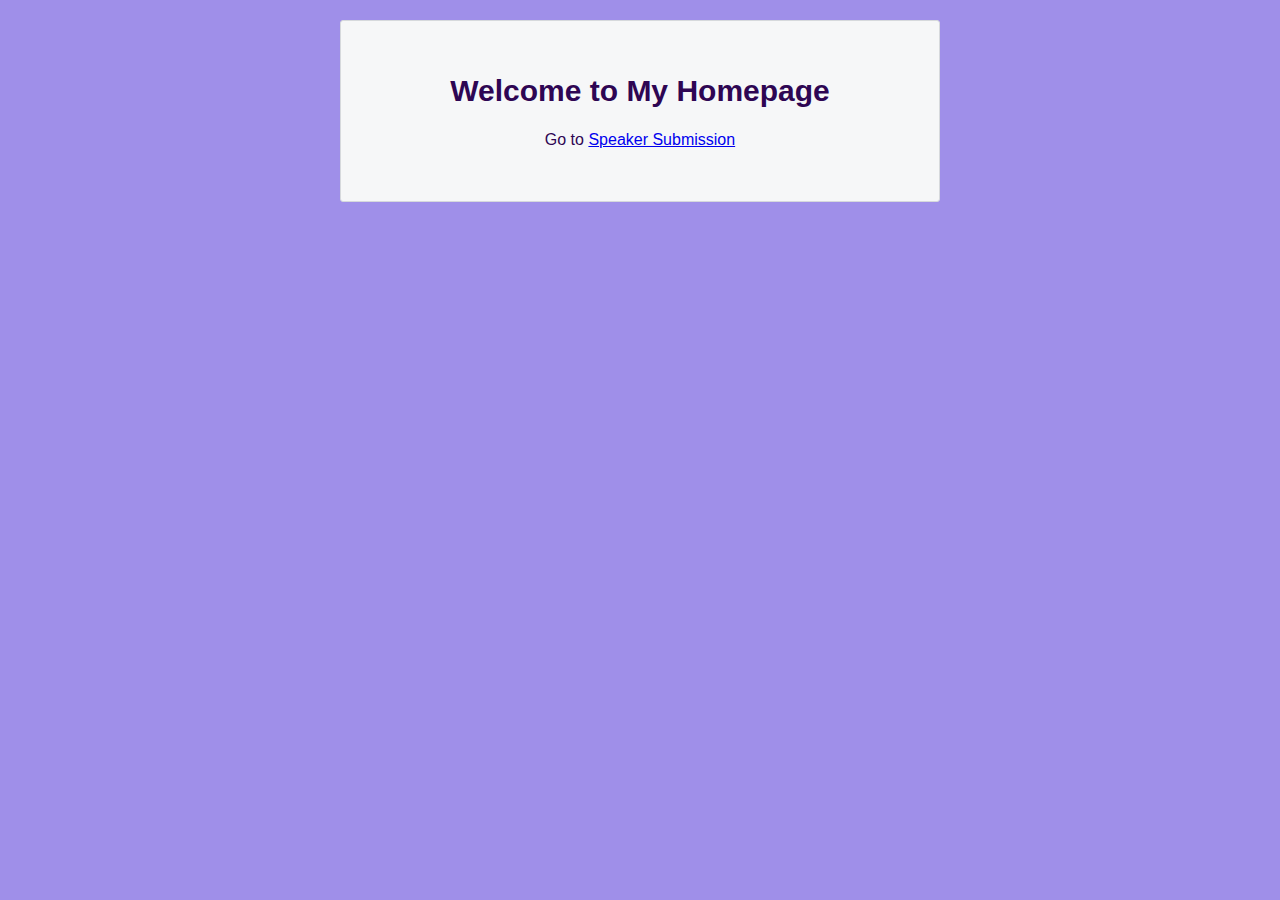
<file: index.html>
<!DOCTYPE html>
<html lang="en">
<head>
    <meta charset="UTF-8">
    <meta name="viewport" content="width=device-width, initial-scale=1.0">
    <title>My Homepage</title>
    <link rel="stylesheet" href="styles.css">
</head>
<body>
    <header class="speaker-form-header">
    <h1>Welcome to My Homepage</h1>
    <p>
        Go to <a href="speaker-submission.html">Speaker Submission</a>
    </p>
</header>
</body>
</html>
</file>
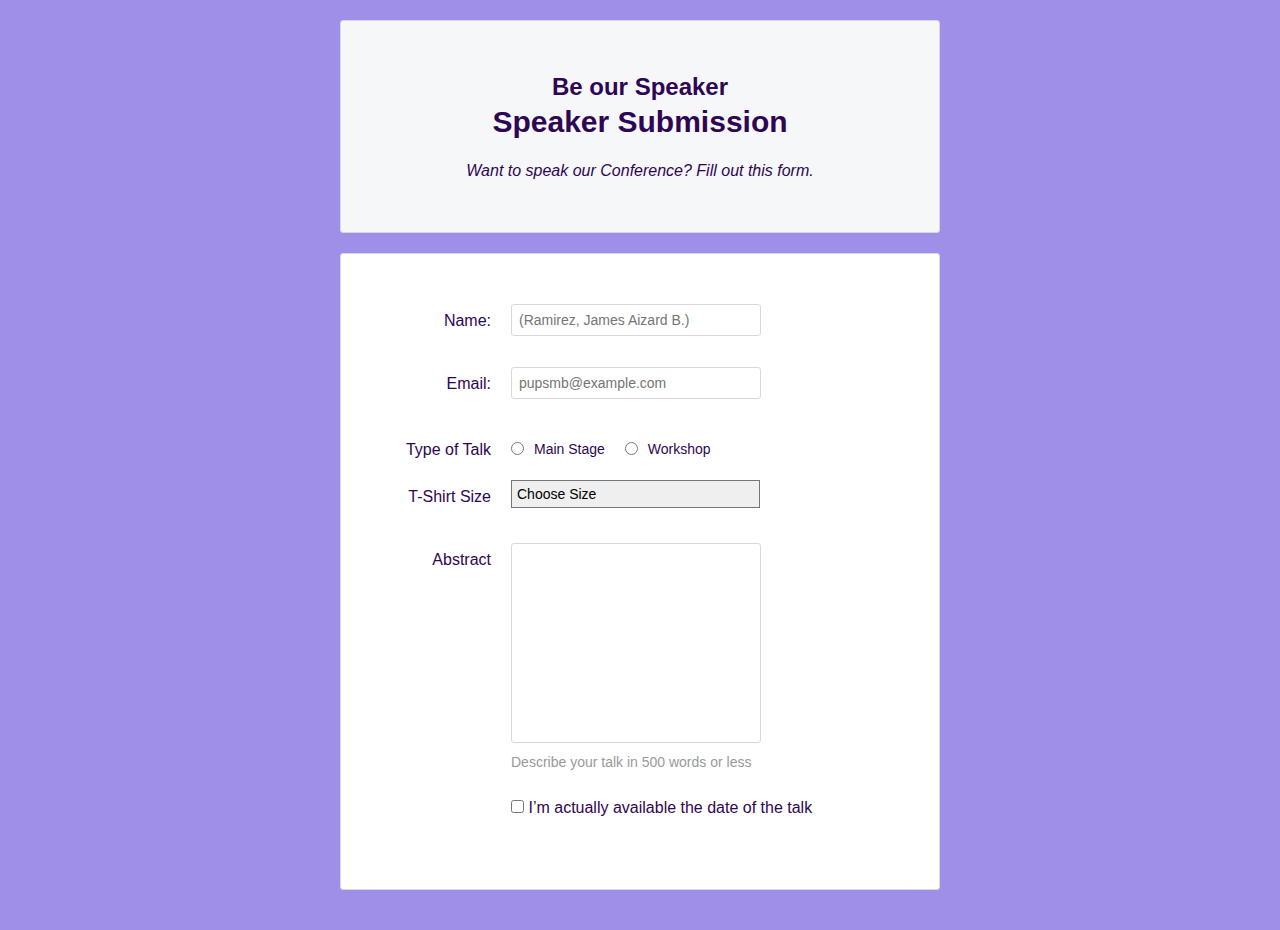
<file: speaker-submission.html>
<!DOCTYPE html>
<html lang="en">
<head>
    <meta charset="UTF-8">
    <meta name="viewport" content="width=device-width, initial-scale=1.0">
    <title>Speaker Submission</title>
    <link rel="stylesheet" href="styles.css">
</head>
<body>

    <header class="speaker-form-header">
        <h2>Be our Speaker</h1>
        <h1 class="h1">Speaker Submission</h1>
        <p><em>Want to speak our Conference? Fill out this form.</em></p>
        
        <ul><a href="/index.html"></a></ul>

        
    </header>
    
    <form action="" method="get" class="speaker-form">
        <div class="form-row">
            <label for="full-name">Name: </label>
            <input type="text" id="full-name" name="full-name" placeholder="(Ramirez, James Aizard B.)">
        </div>
        <div class="form-row">
            <label for="email">Email: </label>
            <input type="email" id="email" name="email" placeholder="pupsmb@example.com">
        </div>

        <fieldset class = 'legacy-form-row'>
            <legend>Type of Talk</legend>
      
            <input id = 'talk-type-1' name = 'talk-type' type = 'radio' value = 'main stage' />
            <label for = 'talk-type-1' class = 'radio-label'>Main Stage</label>
      
            <input id = 'talk-type-2' name = 'talk-type' type = 'radio' value = 'workshop' />
            <label for = 'talk-type-2' class = 'radio-label'>Workshop</label>
          </fieldset>
          
          <div class='form-row'>
            <label for='t-shirt'>T-Shirt Size</label>
            <select id='t-shirt' name='t-shirt'>
            <option value=''>Choose Size</option>
            <option value='xs'>XS</option>
            <option value='s'>S</option>
            <option value='m'>M</option>
            <option value='l'>L</option>
            <option value='xl'>XL</option>
            <option value='xxl'>XXL</option>
            </select>
           </div>

           <div class='form-row'>
            <label for='abstract'>Abstract</label>
            <textarea id='abstract' name='abstract'></textarea>
            <div class='instructions'>Describe your talk in 500 words or less</div>
           </div>

           <div class='form-row'>
            <label class='checkbox-label' for='available'>
            <input id='available'
            name='available'
            type='checkbox'
            value='is-available'/>
            <span>I’m actually available the date of the talk</span>
            </label>
           </div>
    </form>
</body>
</html>
</file>
<file: styles.css>
*
{
  margin: 0;
  padding: 0;
  box-sizing: border-box;
}


body
{
  color: #2e0653;
  background-color: rgba(144, 125, 230, 0.863);
  font-family: "Helvetica", "Arial", sans-serif;
  font-size: 16px;
  line-height: 1.3;

  display: flex;
  flex-direction: column;
  align-items: center;
}

.speaker-form-header
{
  text-align: center;
  background-color: #F6F7F8;
  border: 1px solid #D6D9DC;
  border-radius: 3px;

  width: 80%;
  margin: 20px 0;
  padding: 50px;
}

.speaker-form-header h1
{
  font-size: 30px;
  margin-bottom: 20px;
}

.speaker-form
{
  background-color: white;
  border: 1px solid #D6D9DC;
  border-radius: 3px;

  width: 80%;
  padding: 50px;
  margin: 0 0 40px 0;
}

.form-row
{
  margin-bottom: 40px;
  display: flex;
  justify-content: flex-start;
  flex-direction: column;
  flex-wrap: wrap;
}

.form-row input[type = 'text'],
.form-row input[type = 'email']
{
  background-color: #FFFFFF;
  border: 1px solid #D6D9DC;
  border-radius: 3px;
  width: 100%;
  padding: 7px;
  font-size: 14px;
}

.form-row label
{
  margin-bottom: 15px;
}

.form-row input[type = 'text']:invalid,
.form-row input[type = 'email']:invalid
{
  border: 1px solid #D55C5F;
  color: #D55C5F;
  box-shadow: none;
}

.legacy-form-row
{
  border: none;
  margin-bottom: 40px;
  margin-top: 30px;
}

.legacy-form-row legend
{
  margin-bottom: 10px;
}

.legacy-form-row .radio-label
{
  display: block;
  font-size: 14px;
  padding: 0 20px 0  10px;
}

.legacy-form-row input[type = 'radio']
{
  margin-top: 2px;

}

.legacy-form-row .radio-label, 
.legacy-form-row input[type = 'radio']
{
  float: left;
}



@media only screen and (min-width: 700px)
{
  .speaker-form-header,
  .speaker-form 
  {
    width: 600px;
  }
  .form-row{
    flex-direction: row;
    align-items: flex-start; 
    margin-bottom: 20px;
    height: initial;
  }
  .form-row input[type = 'text'],
  .form-row input[type = 'email'],
  .form-row select,
  .form-row textarea
  {
    width: 250px;
    height: initial;
  }
  .form-row label {
    text-align: right;
    width: 120px;
    margin-top: 7px;
    padding-right: 20px;
  }
  .legacy-form-row {
    margin-bottom: 10px;
  }
  .legacy-form-row legend{
    width: 120px;
    text-align: right;
    align-items: flex-start;
    padding-right: 20px;

  }
  .legacy-form-row legend {
    float: left;
  }
}


.form-row select {
    width: 50%;
    padding: 5px;
    font-size: 14px;
    appearance: none;
}


.form-row textarea {
    font-family: "Helvetica", "Arial", sans-serif;
    font-size: 14px;
    border: 1px solid #D6D9DC;
    border-radius: 3px;
    min-height: 200px;
    margin-bottom: 10px;
    padding: 7px;
    resize: none;
   }
   .form-row .instructions {
    color: #999999;
    font-size: 14px;
    
   }

   .form-row .instructions {
    margin-left: 120px;
    }

    .form-row .checkbox-label {
        margin-bottom: 0;
       }
       .form-row .checkbox-label {
        margin-left: 120px;
        width: auto;
        }

    option[value='']{
        display: none;
    }
</file>
